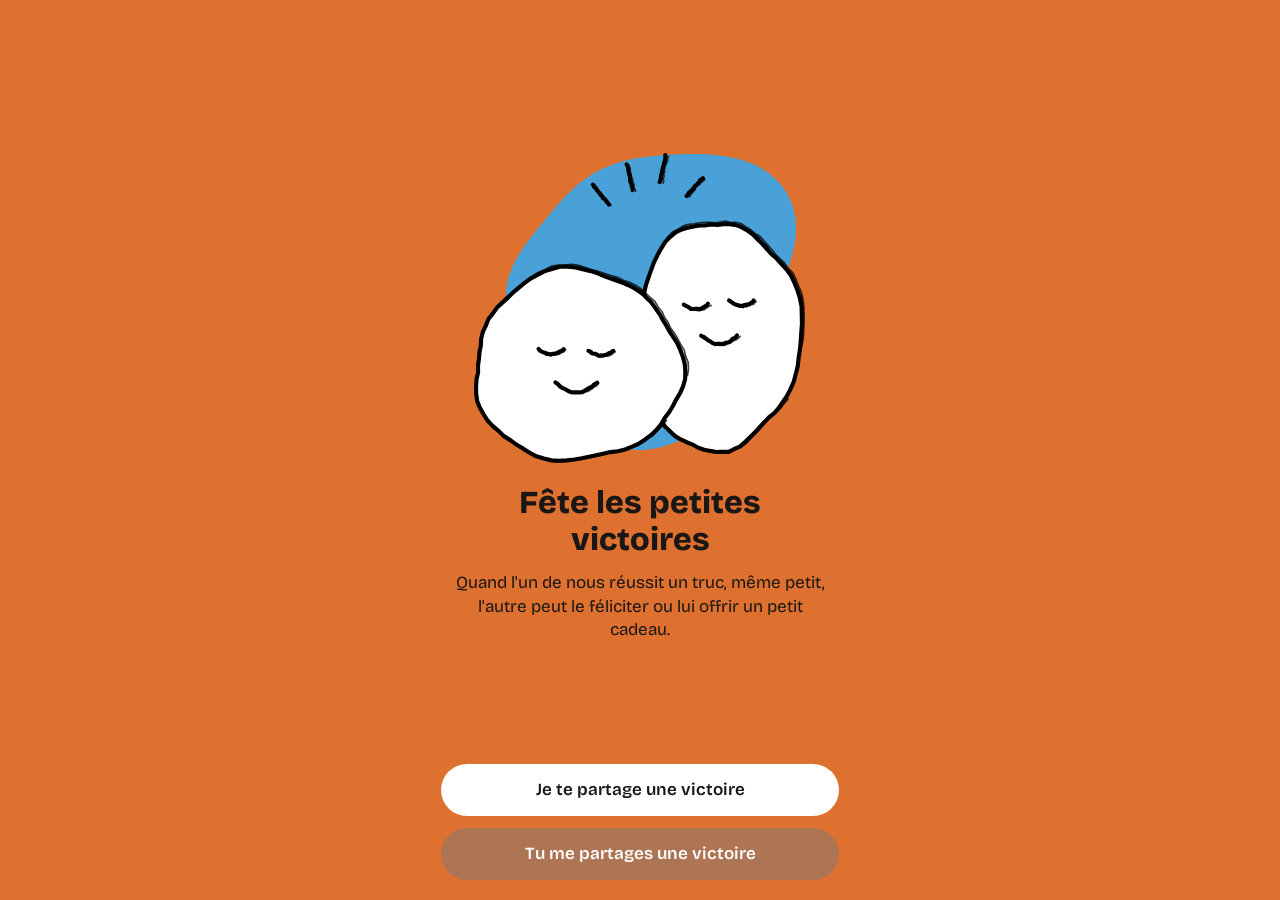
<file: index.html>
<!doctype html>
<html lang="fr">
<head>
  <meta charset="utf-8">
  <meta name="viewport" content="width=device-width, initial-scale=1, viewport-fit=cover, user-scalable=no">
  <meta name="apple-mobile-web-app-capable" content="yes">
  <meta name="mobile-web-app-capable" content="yes">
  <meta name="apple-mobile-web-app-status-bar-style" content="black-translucent">
  <meta name="apple-mobile-web-app-title" content="Bravo">
  <meta name="theme-color" content="#df7130">
  <meta name="format-detection" content="telephone=no">
  <title>Fête les petites victoires</title>
  <link rel="manifest" href="manifest.webmanifest">
  <link rel="preconnect" href="https://fonts.googleapis.com">
  <link rel="preconnect" href="https://fonts.gstatic.com" crossorigin>
  <link href="https://fonts.googleapis.com/css2?family=Bricolage+Grotesque:opsz,wght@12..96,400;12..96,600;12..96,800&display=swap" rel="stylesheet">
  <link rel="stylesheet" href="styles.css?v=3">
</head>
<body>
<main class="app">

  <!-- 00 · Accueil -->
  <section class="screen" id="s00" data-screen="00" style="--gt:94;--gb:75">
    <div class="spacer top"></div>
    <div class="art-wrap" style="--y0:148.1;--h:283">
      <div class="art">
        <img src="assets/05-rond.svg" width="265.3" height="270.6" alt="" style="--x:73.85;--y:148.66;--w:265.3;--hh:270.6">
        <img src="assets/fille/00-couple.svg" width="302.679" height="282.917" alt="" style="--x:44.61;--y:148.1;--w:302.679;--hh:282.917">
      </div>
    </div>
    <div class="texts" style="margin-top:22.3px">
      <h1 class="title">Fête les petites victoires</h1>
      <p class="lead">Quand l'un de nous réussit un truc, même petit, l'autre peut le féliciter ou lui offrir un petit cadeau.</p>
    </div>
    <div class="spacer bottom"></div>
    <footer class="actions" style="gap:12px">
      <button class="btn" data-go="01">Je te partage une victoire</button>
      <a class="btn btn-brown" href="fille/#01">Tu me partages une victoire</a>
    </footer>
  </section>

  <!-- 01 · Victoire reçue -->
  <section class="screen" id="s01" data-screen="01" style="--gt:20;--gb:188">
    <div class="spacer top"></div>
    <div class="art-wrap" style="--y0:74;--h:436">
      <div class="art">
        <img src="assets/01-rond.svg" width="259.839" height="271.136" alt="" style="--x:41.44;--y:237.67;--w:259.839;--hh:271.136">
        <img src="assets/01-personnage.svg" width="242.086" height="224.682" alt="" style="--x:44.6;--y:261.83;--w:242.086;--hh:224.682">
        <img src="assets/01-bulle.svg" width="328.7" height="210.475" alt="" style="--x:53.2;--y:74;--w:328.7;--hh:210.475">
        <p class="bubble-text" style="--x:88;--y:108.7;--w:250;--hh:91">J'ai enfin fini la page de mon book qui me prenait la tête&nbsp;!</p>
      </div>
    </div>
    <div class="spacer bottom"></div>
    <footer class="actions" style="gap:8px">
      <button class="btn" data-go="02">Bravo, je suis fière de toi&nbsp;!</button>
      <button class="btn btn-brown" data-go="03">Voilà mon cadeaux pour toi</button>
    </footer>
  </section>

  <!-- 02 · Message envoyé -->
  <section class="screen" id="s02" data-screen="02" style="--gt:172;--gb:141">
    <header class="topbar"><button class="back" data-back="01" aria-label="Retour"><img src="assets/retour.svg" width="44" height="44" alt=""></button></header>
    <div class="spacer top"></div>
    <div class="art-wrap" style="--y0:272;--h:282">
      <div class="art">
        <img src="assets/02-rond.svg" width="251.6" height="281.6" alt="" style="--x:70.93;--y:272.34;--w:251.6;--hh:281.6">
        <img src="assets/02-personnage.svg" width="320" height="360" alt="" style="--x:33;--y:227.2;--w:320;--hh:360">
      </div>
    </div>
    <div class="texts" style="margin-top:-13.8px">
      <h1 class="title">Merci&nbsp;!</h1>
      <p class="sub">Ton message est bien envoyé</p>
    </div>
    <div class="spacer bottom"></div>
    <footer class="actions">
      <a class="btn btn-brown" href="fille/#01">Voir l'autre côté</a>
    </footer>
  </section>

  <!-- 03 · Choix du cadeau -->
  <section class="screen" id="s03" data-screen="03" style="--gt:38.8;--gb:127">
    <header class="topbar"><button class="back" data-back="01" aria-label="Retour"><img src="assets/retour.svg" width="44" height="44" alt=""></button></header>
    <div class="spacer top"></div>
    <div class="art-wrap" style="--y0:138.8;--h:300">
      <div class="art">
        <img src="assets/03-rond.svg" width="303.564" height="224.145" alt="" style="--x:34.53;--y:214.86;--w:303.564;--hh:224.145">
        <img src="assets/03-personnage.svg" width="320" height="365.409" alt="" style="--x:32.84;--y:138.8;--w:320;--hh:365.409">
      </div>
    </div>
    <div class="texts" style="margin-top:18.4px">
      <h1 class="title lh-normal">Quel petit cadeau&nbsp;?</h1>
    </div>
    <div class="spacer bottom"></div>
    <footer class="actions" style="gap:12px">
      <button class="btn" data-go="05">Café + mousse au chocolat · 7&nbsp;€</button>
      <button class="btn" data-go="06">Un petit cadeau à s'offrir · 5&nbsp;€</button>
      <button class="btn" data-go="07">Une jolie illustration à envoyer</button>
    </footer>
  </section>

  <!-- 04 · Cadeau envoyé -->
  <section class="screen" id="s04" data-screen="04" style="--gt:157;--gb:112">
    <header class="topbar"><button class="back" data-back="01" aria-label="Retour"><img src="assets/retour.svg" width="44" height="44" alt=""></button></header>
    <div class="spacer top"></div>
    <div class="art-wrap" style="--y0:257;--h:230">
      <div class="art">
        <img src="assets/04-rond.svg" width="297.4" height="229.4" alt="" style="--x:50.37;--y:257.1;--w:297.4;--hh:229.4">
        <img src="assets/04-personnage.svg" width="320" height="360" alt="" style="--x:33;--y:198.2;--w:320;--hh:360">
      </div>
    </div>
    <div class="texts" style="margin-top:24.2px">
      <h1 class="title">Merci&nbsp;!</h1>
      <p class="sub">Ton cadeau est en route</p>
      <p class="note">Il va recevoir une notification&nbsp;: son cadeau est à utiliser quand il veut.</p>
    </div>
    <div class="spacer bottom"></div>
    <footer class="actions">
      <a class="btn btn-brown" href="fille/#01">Voir l'autre côté</a>
    </footer>
  </section>

  <!-- 05 · Café en terrasse -->
  <section class="screen" id="s05" data-screen="05" style="--gt:106.5;--gb:157">
    <header class="topbar"><button class="back" data-back="03" aria-label="Retour"><img src="assets/retour.svg" width="44" height="44" alt=""></button></header>
    <div class="spacer top"></div>
    <div class="art-wrap" style="--y0:206.5;--h:271">
      <div class="art">
        <img src="assets/05-rond.svg" width="265.3" height="270.6" alt="" style="--x:51.46;--y:206.58;--w:265.3;--hh:270.6">
        <img src="assets/05-personnage.svg" width="320" height="360" alt="" style="--x:33;--y:174.2;--w:320;--hh:360">
      </div>
    </div>
    <div class="texts" style="margin-top:9.7px">
      <h1 class="title">Café en terrasse + mousse au chocolat</h1>
      <p class="sub">7&nbsp;€</p>
    </div>
    <div class="spacer bottom"></div>
    <footer class="actions">
      <button class="btn" data-go="04">Offrir · 7&nbsp;€</button>
    </footer>
  </section>

  <!-- 06 · Petit cadeau -->
  <section class="screen" id="s06" data-screen="06" style="--gt:104;--gb:146">
    <header class="topbar"><button class="back" data-back="03" aria-label="Retour"><img src="assets/retour.svg" width="44" height="44" alt=""></button></header>
    <div class="spacer top"></div>
    <div class="art-wrap" style="--y0:204;--h:271">
      <div class="art">
        <img src="assets/06-rond.svg" width="301.9" height="235.9" alt="" style="--x:44.36;--y:238.9;--w:301.9;--hh:235.9">
        <img src="assets/06-personnage.svg" width="320" height="360" alt="" style="--x:33;--y:174.2;--w:320;--hh:360">
      </div>
    </div>
    <div class="texts" style="margin-top:12.2px">
      <h1 class="title">Un petit cadeau à s'offrir</h1>
      <p class="sub">5&nbsp;€</p>
    </div>
    <div class="spacer bottom"></div>
    <footer class="actions">
      <button class="btn" data-go="04">Offrir · 5&nbsp;€</button>
    </footer>
  </section>

  <!-- 07 · Illustrations -->
  <section class="screen" id="s07" data-screen="07" style="--gt:20;--gb:217">
    <header class="topbar"><button class="back" data-back="03" aria-label="Retour"><img src="assets/retour.svg" width="44" height="44" alt=""></button></header>
    <div class="spacer top"></div>
    <div class="texts">
      <h1 class="title lh-normal">Choisis une illustration</h1>
    </div>
    <div class="grid-wrap">
      <div class="grid">
        <button class="tile" data-go="04" aria-label="Illustration 1"><img src="assets/07-couple.svg" width="150" height="112.5" alt="" style="--x:12;--y:31;--w:150;--hh:112.5"></button>
        <button class="tile" data-go="04" aria-label="Illustration 2"><img src="assets/07-fier.svg" width="133.333" height="150" alt="" style="--x:20;--y:12;--w:133.333;--hh:150"></button>
        <button class="tile" data-go="04" aria-label="Illustration 3"><img src="assets/07-tendre.svg" width="133.333" height="150" alt="" style="--x:20;--y:12;--w:133.333;--hh:150"></button>
        <button class="tile" data-go="04" aria-label="Illustration 4"><img src="assets/07-rire.svg" width="133.333" height="150" alt="" style="--x:20;--y:12;--w:133.333;--hh:150"></button>
      </div>
    </div>
    <div class="spacer bottom"></div>
    <div class="safe-bottom"></div>
  </section>

</main>
<script src="app.js?v=3"></script>
</body>
</html>
</file>
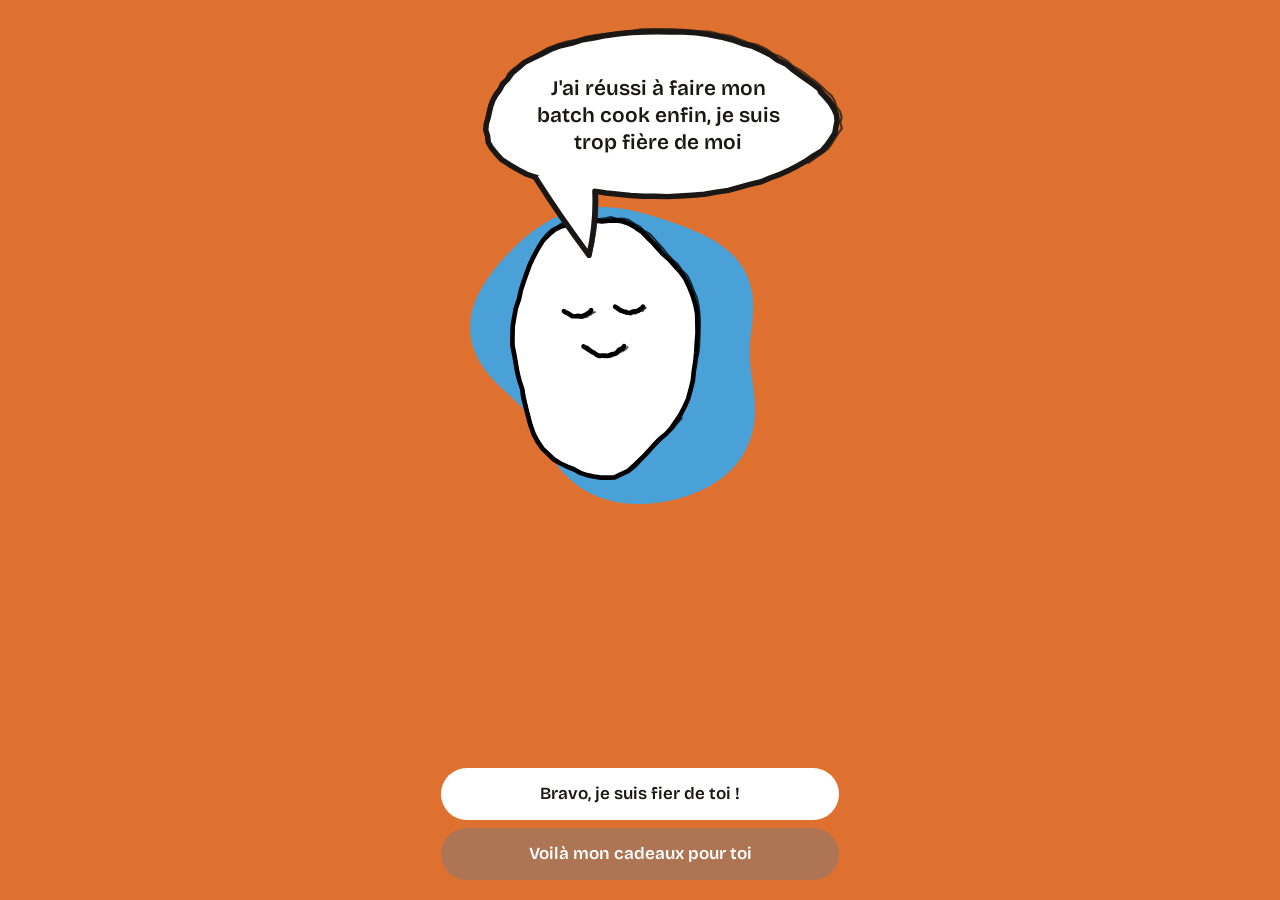
<file: fille/index.html>
<!doctype html>
<html lang="fr">
<head>
  <meta charset="utf-8">
  <meta name="viewport" content="width=device-width, initial-scale=1, viewport-fit=cover, user-scalable=no">
  <meta name="apple-mobile-web-app-capable" content="yes">
  <meta name="mobile-web-app-capable" content="yes">
  <meta name="apple-mobile-web-app-status-bar-style" content="black-translucent">
  <meta name="apple-mobile-web-app-title" content="Bravo">
  <meta name="theme-color" content="#df7130">
  <meta name="format-detection" content="telephone=no">
  <title>Fête les petites victoires</title>
  <link rel="manifest" href="manifest.webmanifest">
  <link rel="preconnect" href="https://fonts.googleapis.com">
  <link rel="preconnect" href="https://fonts.gstatic.com" crossorigin>
  <link href="https://fonts.googleapis.com/css2?family=Bricolage+Grotesque:opsz,wght@12..96,400;12..96,600;12..96,800&display=swap" rel="stylesheet">
  <link rel="stylesheet" href="../styles.css?v=3">
</head>
<body>
<main class="app">

  <!-- 01 · Victoire reçue -->
  <section class="screen" id="s01" data-screen="01" style="--gt:20;--gb:188">
    <div class="spacer top"></div>
    <div class="art-wrap" style="--y0:74;--h:436">
      <div class="art">
        <img src="../assets/01-rond.svg" width="259.839" height="271.136" alt="" style="--x:41.44;--y:237.67;--w:259.839;--hh:271.136">
        <img src="../assets/fille/01-personnage.svg" width="175.036" height="241.786" alt="" style="--x:77.49;--y:245.62;--w:175.036;--hh:241.786">
        <img src="../assets/01-bulle.svg" width="328.7" height="210.475" alt="" style="--x:53.2;--y:74;--w:328.7;--hh:210.475">
        <p class="bubble-text" style="--x:88;--y:108.7;--w:250;--hh:91">J'ai réussi à faire mon batch cook enfin, je suis trop fière de moi</p>
      </div>
    </div>
    <div class="spacer bottom"></div>
    <footer class="actions" style="gap:8px">
      <button class="btn" data-go="02">Bravo, je suis fier de toi&nbsp;!</button>
      <button class="btn btn-brown" data-go="03">Voilà mon cadeaux pour toi</button>
    </footer>
  </section>

  <!-- 02 · Message envoyé -->
  <section class="screen" id="s02" data-screen="02" style="--gt:172;--gb:141">
    <header class="topbar"><button class="back" data-back="01" aria-label="Retour"><img src="../assets/retour.svg" width="44" height="44" alt=""></button></header>
    <div class="spacer top"></div>
    <div class="art-wrap" style="--y0:272;--h:282">
      <div class="art">
        <img src="../assets/02-rond.svg" width="251.6" height="281.6" alt="" style="--x:70.93;--y:272.34;--w:251.6;--hh:281.6">
        <img src="../assets/fille/02-personnage.svg" width="320" height="360" alt="" style="--x:33;--y:227.2;--w:320;--hh:360">
      </div>
    </div>
    <div class="texts" style="margin-top:-13.8px">
      <h1 class="title">Merci&nbsp;!</h1>
      <p class="sub">Ton message est bien envoyé</p>
    </div>
    <div class="spacer bottom"></div>
    <footer class="actions">
      <a class="btn btn-brown" href="../#01">Voir l'autre côté</a>
    </footer>
  </section>

  <!-- 03 · Choix du cadeau -->
  <section class="screen" id="s03" data-screen="03" style="--gt:38.8;--gb:127">
    <header class="topbar"><button class="back" data-back="01" aria-label="Retour"><img src="../assets/retour.svg" width="44" height="44" alt=""></button></header>
    <div class="spacer top"></div>
    <div class="art-wrap" style="--y0:138.8;--h:306">
      <div class="art">
        <img src="../assets/03-rond.svg" width="303.564" height="224.145" alt="" style="--x:34.53;--y:214.86;--w:303.564;--hh:224.145">
        <img src="../assets/fille/03-personnage.svg" width="320" height="365.409" alt="" style="--x:32.84;--y:138.8;--w:320;--hh:365.409">
      </div>
    </div>
    <div class="texts" style="margin-top:12.4px">
      <h1 class="title lh-normal">Quel petit cadeau&nbsp;?</h1>
    </div>
    <div class="spacer bottom"></div>
    <footer class="actions" style="gap:12px">
      <button class="btn" data-go="07">Un petit mot par la poste</button>
      <button class="btn" data-go="06">Une surprise chuttt&nbsp;!!</button>
      <button class="btn" data-go="05">Un petit london fog dans un café · 7&nbsp;€</button>
    </footer>
  </section>

  <!-- 04 · Cadeau envoyé -->
  <section class="screen" id="s04" data-screen="04" style="--gt:157;--gb:112">
    <header class="topbar"><button class="back" data-back="01" aria-label="Retour"><img src="../assets/retour.svg" width="44" height="44" alt=""></button></header>
    <div class="spacer top"></div>
    <div class="art-wrap" style="--y0:257;--h:242">
      <div class="art">
        <img src="../assets/04-rond.svg" width="297.4" height="229.4" alt="" style="--x:50.37;--y:257.1;--w:297.4;--hh:229.4">
        <img src="../assets/fille/04-personnage.svg" width="320" height="360" alt="" style="--x:33;--y:198.2;--w:320;--hh:360">
      </div>
    </div>
    <div class="texts" style="margin-top:12.2px">
      <h1 class="title">Merci&nbsp;!</h1>
      <p class="sub">Ton cadeau est en route</p>
      <p class="note">Elle va recevoir une notification&nbsp;: son cadeau est à utiliser quand elle veut.</p>
    </div>
    <div class="spacer bottom"></div>
    <footer class="actions">
      <a class="btn btn-brown" href="../#01">Voir l'autre côté</a>
    </footer>
  </section>

  <!-- 05 · London fog -->
  <section class="screen" id="s05" data-screen="05" style="--gt:106.5;--gb:157">
    <header class="topbar"><button class="back" data-back="03" aria-label="Retour"><img src="../assets/retour.svg" width="44" height="44" alt=""></button></header>
    <div class="spacer top"></div>
    <div class="art-wrap" style="--y0:206.5;--h:271">
      <div class="art">
        <img src="../assets/05-rond.svg" width="265.3" height="270.6" alt="" style="--x:51.46;--y:206.58;--w:265.3;--hh:270.6">
        <img src="../assets/fille/05-personnage.svg" width="320" height="360" alt="" style="--x:33;--y:174.2;--w:320;--hh:360">
      </div>
    </div>
    <div class="texts" style="margin-top:9.7px">
      <h1 class="title">Un petit london fog dans un café</h1>
      <p class="sub">7&nbsp;€</p>
    </div>
    <div class="spacer bottom"></div>
    <footer class="actions">
      <button class="btn" data-go="04">Offrir · 7&nbsp;€</button>
    </footer>
  </section>

  <!-- 06 · Surprise -->
  <section class="screen" id="s06" data-screen="06" style="--gt:104;--gb:226">
    <header class="topbar"><button class="back" data-back="03" aria-label="Retour"><img src="../assets/retour.svg" width="44" height="44" alt=""></button></header>
    <div class="spacer top"></div>
    <div class="art-wrap" style="--y0:204;--h:271">
      <div class="art">
        <img src="../assets/06-rond.svg" width="301.9" height="235.9" alt="" style="--x:44.36;--y:238.9;--w:301.9;--hh:235.9">
        <img src="../assets/fille/06-personnage.svg" width="320" height="360" alt="" style="--x:33;--y:174.2;--w:320;--hh:360">
      </div>
    </div>
    <div class="texts" style="margin-top:12.2px">
      <h1 class="title">Une surprise chuttt</h1>
    </div>
    <div class="spacer bottom"></div>
    <footer class="actions">
      <button class="btn" data-go="04">Offrir</button>
    </footer>
  </section>

  <!-- 07 · Illustrations (petit mot par la poste) -->
  <section class="screen" id="s07" data-screen="07" style="--gt:20;--gb:217">
    <header class="topbar"><button class="back" data-back="03" aria-label="Retour"><img src="../assets/retour.svg" width="44" height="44" alt=""></button></header>
    <div class="spacer top"></div>
    <div class="texts">
      <h1 class="title lh-normal">Choisis une illustration</h1>
    </div>
    <div class="grid-wrap">
      <div class="grid">
        <button class="tile" data-go="04" aria-label="Illustration 1"><img src="../assets/07-couple.svg" width="150" height="112.5" alt="" style="--x:12;--y:31;--w:150;--hh:112.5"></button>
        <button class="tile" data-go="04" aria-label="Illustration 2"><img src="../assets/07-fier.svg" width="133.333" height="150" alt="" style="--x:20;--y:12;--w:133.333;--hh:150"></button>
        <button class="tile" data-go="04" aria-label="Illustration 3"><img src="../assets/07-tendre.svg" width="133.333" height="150" alt="" style="--x:20;--y:12;--w:133.333;--hh:150"></button>
        <button class="tile" data-go="04" aria-label="Illustration 4"><img src="../assets/07-rire.svg" width="133.333" height="150" alt="" style="--x:20;--y:12;--w:133.333;--hh:150"></button>
      </div>
    </div>
    <div class="spacer bottom"></div>
    <div class="safe-bottom"></div>
  </section>

</main>
<script src="../app.js?v=3"></script>
</body>
</html>
</file>
<file: styles.css>
/* Tokens from Figma */
:root {
  --orange: #df7130;
  --noir: #1a1714;
  --blanc: #ffffff;
  --brun: #ad7554;
  --app-w: min(100vw, 430px);
}

*, *::before, *::after { box-sizing: border-box; }

html, body {
  margin: 0;
  height: 100%;
  overflow: hidden;
  overscroll-behavior: none;
  touch-action: manipulation;
  background: var(--orange);
}

body {
  font-family: "Bricolage Grotesque", system-ui, sans-serif;
  font-variation-settings: "opsz" 14, "wdth" 100;
  color: var(--noir);
  -webkit-font-smoothing: antialiased;
  -webkit-text-size-adjust: 100%;
  -webkit-tap-highlight-color: transparent;
  -webkit-user-select: none;
  user-select: none;
}

img { -webkit-user-drag: none; -webkit-touch-callout: none; }
button { font: inherit; color: inherit; border: 0; padding: 0; margin: 0; background: none; cursor: pointer; }
h1, p { margin: 0; }

/* App frame: exactly the visible area, no scroll */
.app {
  position: fixed;
  inset: 0;
  margin: 0 auto;
  max-width: 430px;
  height: 100vh;      /* fallback */
  height: 100dvh;
  overflow: hidden;
  background: var(--orange);
}

/* Screens */
.screen {
  position: absolute;
  inset: 0;
  display: flex;
  flex-direction: column;
  padding-top: env(safe-area-inset-top);
  padding-left: env(safe-area-inset-left);
  padding-right: env(safe-area-inset-right);
  opacity: 0;
  visibility: hidden;
  transform: translateX(16px);
  transition: opacity .22s ease, transform .22s ease, visibility 0s linear .22s;
}
.screen.active {
  opacity: 1;
  visibility: visible;
  transform: none;
  transition: opacity .22s ease, transform .22s ease, visibility 0s;
}
.screen.back-anim:not(.active) { transform: translateX(-16px); }

/* Top bar with back arrow (Figma: 44×44 at x 8) */
.topbar {
  flex: 0 0 auto;
  height: 48px;
  padding: 4px 8px 0;
}
.back { display: block; width: 44px; height: 44px; }
.back img { display: block; width: 44px; height: 44px; }

/* Flexible spacers reproduce the Figma vertical rhythm, collapse on short screens */
.spacer { min-height: 8px; flex-basis: 0; flex-shrink: 1; }
.spacer.top { flex-grow: var(--gt, 1); }
.spacer.bottom { flex-grow: var(--gb, 1); }

/* Illustration composition: scales as a block (design width 393) */
.art-wrap {
  flex: 0 1 calc(var(--app-w) * var(--h) / 393);
  min-height: 0;
  container-type: size;
  display: flex;
  justify-content: center;
  align-items: flex-end;
}
.art {
  position: relative;
  width: min(100cqw, calc(100cqh * 393 / var(--h)));
  aspect-ratio: 393 / var(--h);
  container-type: inline-size;
}
.art > * {
  position: absolute;
  left: calc(var(--x) / 393 * 100%);
  top: calc((var(--y) - var(--y0)) / var(--h) * 100%);
  width: calc(var(--w) / 393 * 100%);
  height: calc(var(--hh) / var(--h) * 100%);
  max-width: none;
  display: block;
}
.art > img { pointer-events: none; }

/* Text in speech bubble: 19px SemiBold, lh 1.3, padding 8 (scaled with the art) */
.bubble-text {
  display: flex;
  align-items: center;
  justify-content: center;
  padding: calc(8 / 393 * 100cqw);
  font-weight: 600;
  font-size: calc(19 / 393 * 100cqw);
  line-height: 1.3;
  text-align: center;
  color: var(--noir);
}

/* Texts */
.texts { flex: 0 0 auto; padding: 0 24px; text-align: center; position: relative; }
.title { font-weight: 800; font-size: 32px; line-height: 1.15; }
.title.lh-normal { line-height: 1.19; }
.sub { margin-top: 8px; font-weight: 600; font-size: 20px; line-height: 1.2; }
.note { margin-top: 16px; font-weight: 400; font-size: 15px; line-height: 1.4; opacity: .6; }

/* Bottom actions: always above the Safari toolbar / home indicator */
.actions {
  flex: 0 0 auto;
  display: flex;
  flex-direction: column;
  gap: 12px;
  padding: 0 16px calc(env(safe-area-inset-bottom) + 20px);
}
.safe-bottom { flex: 0 0 auto; height: calc(env(safe-area-inset-bottom) + 20px); }

.btn {
  display: flex;
  align-items: center;
  justify-content: center;
  width: 100%;
  height: 52px;
  padding: 0 24px;
  border-radius: 38px;
  background: var(--blanc);
  color: var(--noir);
  font-weight: 600;
  font-size: 17px;
  line-height: 1.2;
  text-align: center;
  transition: transform .12s ease, filter .12s ease;
}
.btn-brown { background: var(--brun); color: var(--blanc); border-radius: 40px; }
.btn:active, .tile:active, .back:active { transform: scale(.97); filter: brightness(.95); }

/* 07 · grid of illustrations (2 × 174, gap 13 → 361) */
.texts + .grid-wrap { margin-top: 44px; }
.grid-wrap {
  flex: 0 1 calc(var(--app-w) * 361 / 393);
  min-height: 0;
  padding: 0 16px;
  container-type: size;
  display: flex;
  justify-content: center;
}
.grid {
  width: min(100cqw, 100cqh);
  aspect-ratio: 1;
  display: grid;
  grid-template-columns: 1fr 1fr;
  grid-template-rows: 1fr 1fr;
  gap: calc(13 / 361 * 100%);
}
.tile {
  position: relative;
  display: block;
  background: var(--blanc);
  border-radius: calc(24 / 174 * 100%);
  overflow: hidden;
  transition: transform .12s ease, filter .12s ease;
}
.tile img {
  position: absolute;
  left: calc(var(--x) / 174 * 100%);
  top: calc(var(--y) / 174 * 100%);
  width: calc(var(--w) / 174 * 100%);
  height: calc(var(--hh) / 174 * 100%);
  max-width: none;
  display: block;
  pointer-events: none;
}

/* 00 · Accueil: explanation paragraph (Regular 17, lh 1.4) */
.lead { margin-top: 12.4px; font-weight: 400; font-size: 17px; line-height: 1.4; }
a.btn { text-decoration: none; }
</file>
